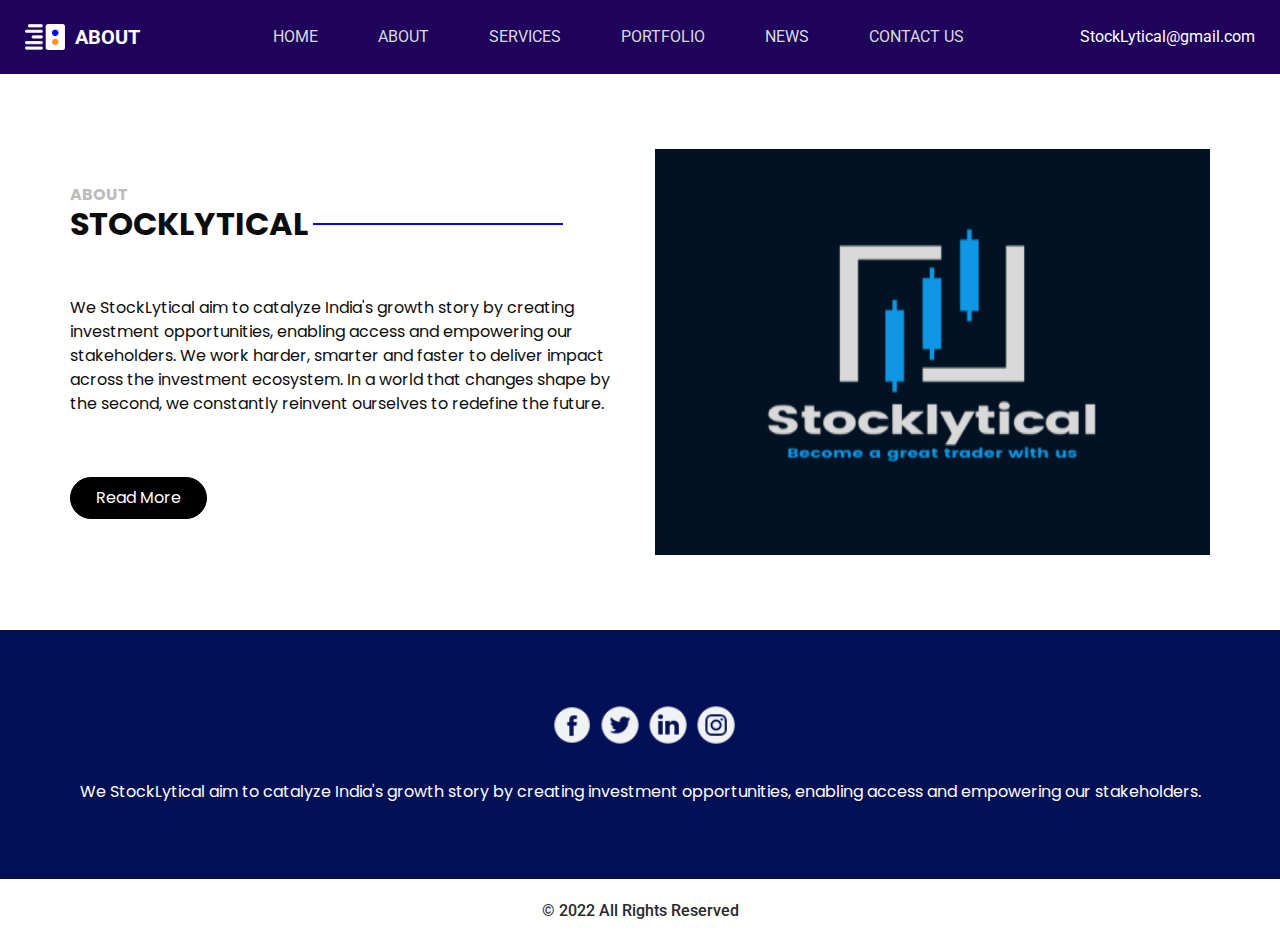
<file: about.html>
<!DOCTYPE html>
<html>

<head>
  <!-- Basic -->
  <meta charset="utf-8" />
  <meta http-equiv="X-UA-Compatible" content="IE=edge" />
  <!-- Mobile Metas -->
  <meta name="viewport" content="width=device-width, initial-scale=1, shrink-to-fit=no" />
  <!-- Site Metas -->
  <meta name="keywords" content="" />
  <meta name="description" content="" />
  <meta name="author" content="" />

  <title>About</title>

  <!-- slider stylesheet -->
  <link rel="stylesheet" type="text/css"
    href="https://cdnjs.cloudflare.com/ajax/libs/OwlCarousel2/2.1.3/assets/owl.carousel.min.css" />

  <!-- bootstrap core css -->
  <link rel="stylesheet" type="text/css" href="css/bootstrap.css" />

  <!-- fonts style -->
  <link href="https://fonts.googleapis.com/css?family=Poppins:400,700|Roboto:400,700&display=swap" rel="stylesheet">
  <!-- Custom styles for this template -->
  <link href="css/style.css" rel="stylesheet" />
  <!-- responsive style -->
  <link href="css/responsive.css" rel="stylesheet" />
</head>

<body class="sub_page">
  <div class="hero_area">
    <!-- header section strats -->
    <header class="header_section">
      <div class="container-fluid">
        <nav class="navbar navbar-expand-lg custom_nav-container ">
          <a class="navbar-brand" href="index.html">
            <img src="images/logo.png" alt="">
            <span>
              About
            </span>
          </a>
          <button class="navbar-toggler" type="button" data-toggle="collapse" data-target="#navbarSupportedContent"
            aria-controls="navbarSupportedContent" aria-expanded="false" aria-label="Toggle navigation">
            <span class="navbar-toggler-icon"></span>
          </button>

          <div class="collapse navbar-collapse" id="navbarSupportedContent">
            <div class="d-flex mx-auto flex-column flex-lg-row align-items-center">
              <ul class="navbar-nav  ">
                <li class="nav-item active">
                  <a class="nav-link" href="index.html">Home <span class="sr-only">(current)</span></a>
                </li>
                <li class="nav-item">
                  <a class="nav-link" href="about.html">About </a>
                </li>
                <li class="nav-item">
                  <a class="nav-link" href="service.html">Services </a>
                </li>
                <li class="nav-item">
                  <a class="nav-link" href="portfolio.html"> Portfolio</a>
                </li>
                <li class="nav-item">
                  <a class="nav-link" href="news.html"> news </a>
                </li>
                <li class="nav-item">
                  <a class="nav-link" href="contact.html">Contact us</a>
                </li>
              </ul>
            </div>
            <div class="quote_btn-container  d-flex justify-content-center">
              
              <a href="">
              
                StockLytical@gmail.com
              </a>
            </div>
          </div>
        </nav>
      </div>
    </header>
    <!-- end header section -->
  </div>

  <!-- about section -->
  <section class="about_section layout_padding">
    <div class="container">
      <div class="row">
        <div class="col-md-6">
          <div class="detail-box">
            <h6>
              About
            </h6>
            <div class="custom_heading-container">
              <h2>
                StockLytical
              </h2>
              <hr>
            </div>
            <p>
              We StockLytical aim to catalyze India's growth story by creating investment opportunities, enabling access 
              and empowering our stakeholders. We work harder, smarter and faster to deliver impact across the 
              investment ecosystem. In a world that changes shape by the second, we constantly reinvent ourselves to 
              redefine the future.
            </p>
            <div>
              <a href="">
                Read More
              </a>
            </div>
          </div>
        </div>
        <div class="col-md-6">
          <div class="img-box">
            <img src="images/Stocklytical2.png" alt="">
          </div>
        </div>
      </div>

    </div>
  </section>
  <!-- end about section -->


  <!-- info section -->
  <section class="info_section layout_padding">
    <div class="container">
      <div class="info_social">
        <div>
          <a href="">
            <img src="images/fb.png" alt="">
          </a>
        </div>
        <div>
          <a href="">
            <img src="images/twitter.png" alt="">
          </a>
        </div>
        <div>
          <a href="">
            <img src="images/linkedin.png" alt="">
          </a>
        </div>
        <div>
          <a href="">
            <img src="images/insta.png" alt="">
          </a>
        </div>
      </div>
      <div>
        <p>
          We StockLytical aim to catalyze India's growth story by creating investment opportunities, enabling access 
              and empowering our stakeholders. 
        </p>
      </div>
    </div>
  </section>

  <!-- end info_section -->

  <!-- footer section -->
  <section class="container-fluid footer_section">
    <p>
      &copy; 2022 All Rights Reserved 
    </p>
  </section>
  <!-- footer section -->

  <script type="text/javascript" src="js/jquery-3.4.1.min.js"></script>
  <script type="text/javascript" src="js/bootstrap.js"></script>

</body>
</body>

</html>
</file>
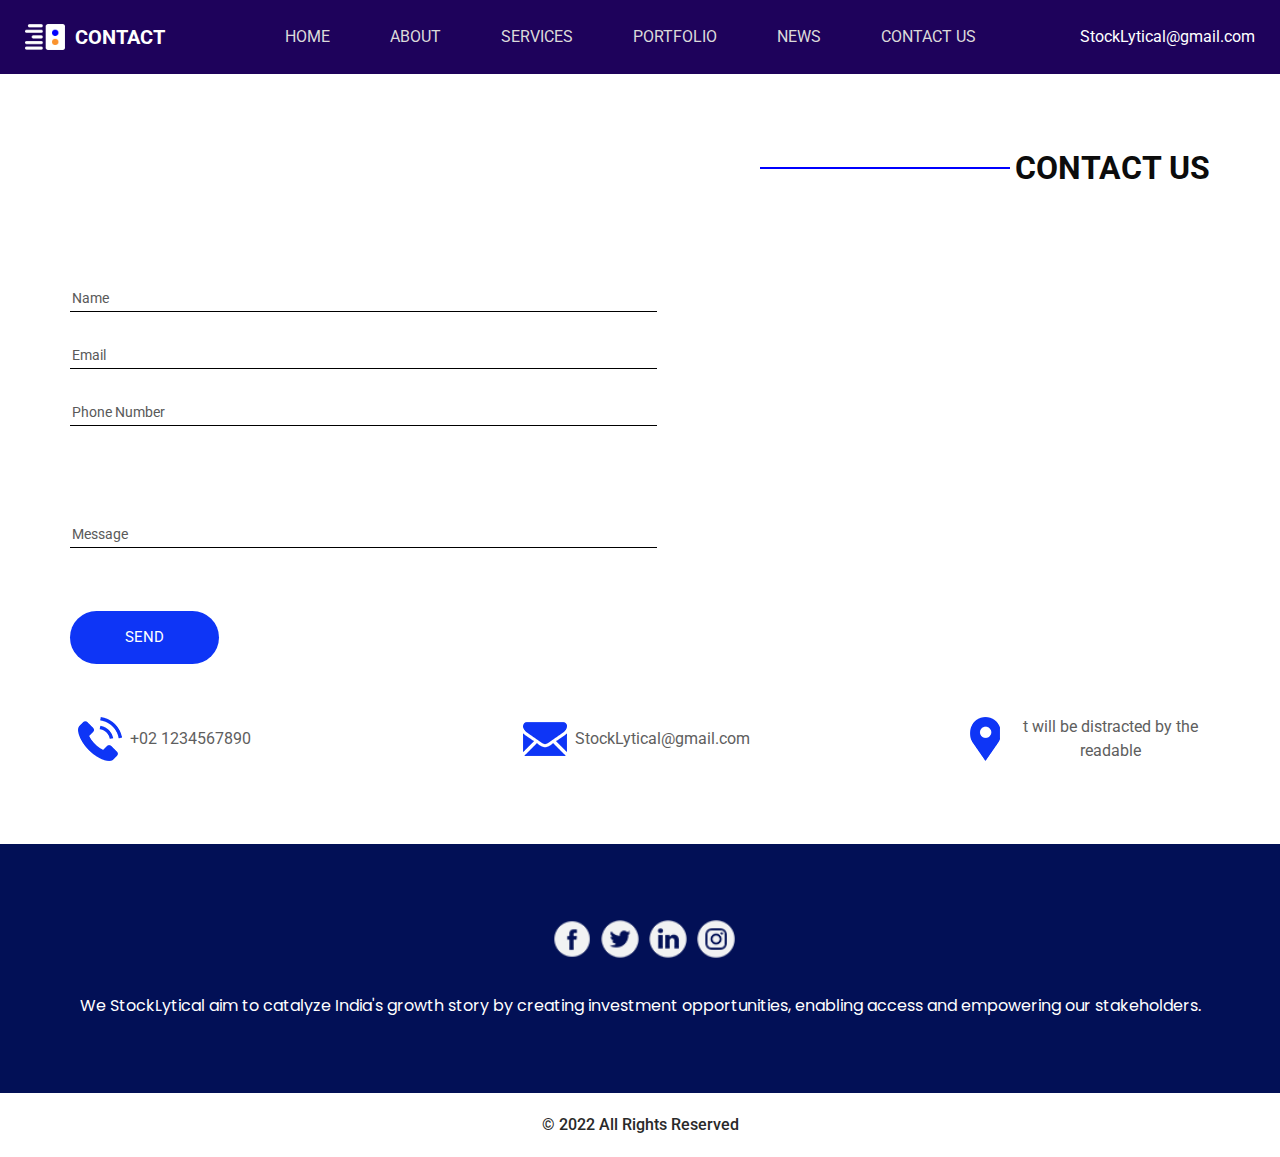
<file: contact.html>
<!DOCTYPE html>
<html>

<head>
  <!-- Basic -->
  <meta charset="utf-8" />
  <meta http-equiv="X-UA-Compatible" content="IE=edge" />
  <!-- Mobile Metas -->
  <meta name="viewport" content="width=device-width, initial-scale=1, shrink-to-fit=no" />
  <!-- Site Metas -->
  <meta name="keywords" content="" />
  <meta name="description" content="" />
  <meta name="author" content="" />

  <title>Contact</title>

  <!-- slider stylesheet -->
  <link rel="stylesheet" type="text/css"
    href="https://cdnjs.cloudflare.com/ajax/libs/OwlCarousel2/2.1.3/assets/owl.carousel.min.css" />

  <!-- bootstrap core css -->
  <link rel="stylesheet" type="text/css" href="css/bootstrap.css" />

  <!-- fonts style -->
  <link href="https://fonts.googleapis.com/css?family=Poppins:400,700|Roboto:400,700&display=swap" rel="stylesheet">
  <!-- Custom styles for this template -->
  <link href="css/style.css" rel="stylesheet" />
  <!-- responsive style -->
  <link href="css/responsive.css" rel="stylesheet" />
</head>

<body class="sub_page">
  <div class="hero_area">
    <!-- header section strats -->
    <header class="header_section">
      <div class="container-fluid">
        <nav class="navbar navbar-expand-lg custom_nav-container ">
          <a class="navbar-brand" href="index.html">
            <img src="images/logo.png" alt="">
            <span>
              Contact
            </span>
          </a>
          <button class="navbar-toggler" type="button" data-toggle="collapse" data-target="#navbarSupportedContent"
            aria-controls="navbarSupportedContent" aria-expanded="false" aria-label="Toggle navigation">
            <span class="navbar-toggler-icon"></span>
          </button>

          <div class="collapse navbar-collapse" id="navbarSupportedContent">
            <div class="d-flex mx-auto flex-column flex-lg-row align-items-center">
              <ul class="navbar-nav  ">
                <li class="nav-item active">
                  <a class="nav-link" href="index.html">Home <span class="sr-only">(current)</span></a>
                </li>
                <li class="nav-item">
                  <a class="nav-link" href="about.html">About </a>
                </li>
                <li class="nav-item">
                  <a class="nav-link" href="service.html">Services </a>
                </li>
                <li class="nav-item">
                  <a class="nav-link" href="portfolio.html"> Portfolio</a>
                </li>
                <li class="nav-item">
                  <a class="nav-link" href="news.html"> news </a>
                </li>
                <li class="nav-item">
                  <a class="nav-link" href="contact.html">Contact us</a>
                </li>
              </ul>
            </div>
            <div class="quote_btn-container  d-flex justify-content-center">
             
              <a href="">
                
                StockLytical@gmail.com
              </a>
            </div>
          </div>
        </nav>
      </div>
    </header>
    <!-- end header section -->
  </div>

  <!-- contact section -->

  <section class="contact_section layout_padding">
    <div class="container">
      <div class="d-flex flex-column align-items-end">
        <div class="custom_heading-container">
          <hr>
          <h2>
            Contact Us
          </h2>
        </div>
      </div>
      <div class="layout_padding-top layout_padding2-bottom">
        <div class="row">
          <div class="col-md-7">
            <form action="">
              <div class="contact_form-container">
                <div>
                  <div>
                    <input type="text" placeholder="Name">
                  </div>
                  <div>
                    <input type="email" placeholder="Email">
                  </div>
                  <div>
                    <input type="text" placeholder="Phone Number">
                  </div>
                  <div class="">
                    <input type="text" placeholder="Message" class="message_input">
                  </div>
                  <div class="mt-5">
                    <button type="submit">
                      send
                    </button>
                  </div>
                </div>

              </div>

            </form>
          </div>
          <div class="col-md-5">
            <div class="map-box">
              <div id="map">
                <div class="map-responsive">
                  <iframe
                    src="https://www.google.com/maps/embed/v1/place?key=AIzaSyA0s1a7phLN0iaD6-UE7m4qP-z21pH0eSc&q=Eiffel+Tower+Paris+France"
                    width="600" height="300" frameborder="0" style="border:0; width: 100%;" allowfullscreen></iframe>
                </div>
              </div>
            </div>
          </div>
        </div>
      </div>
      <div class="contact_items">

        <a href="">
          <div class="item ">
            <div class="img-box box-2">

            </div>
            <div class="detail-box">
              <p>
                +02 1234567890
              </p>
            </div>
          </div>
        </a>
        <a href="">
          <div class="item ">
            <div class="img-box box-3">

            </div>
            <div class="detail-box">
              <p>
                StockLytical@gmail.com
              </p>
            </div>
          </div>
        </a>
        <a href="">
          <div class="item ">
            <div class="img-box box-1">

            </div>
            <div class="detail-box">
              <p>
                t will be distracted by the readable
              </p>
            </div>
          </div>
        </a>
      </div>
    </div>
  </section>


  <!-- end contact section -->

  <!-- info section -->
  <section class="info_section layout_padding">
    <div class="container">
      <div class="info_social">
        <div>
          <a href="">
            <img src="images/fb.png" alt="">
          </a>
        </div>
        <div>
          <a href="">
            <img src="images/twitter.png" alt="">
          </a>
        </div>
        <div>
          <a href="">
            <img src="images/linkedin.png" alt="">
          </a>
        </div>
        <div>
          <a href="">
            <img src="images/insta.png" alt="">
          </a>
        </div>
      </div>
      <div>
        <p>
          We StockLytical aim to catalyze India's growth story by creating investment opportunities, enabling access 
              and empowering our stakeholders. 
        </p>
      </div>
    </div>
  </section>

  <!-- end info_section -->

  <!-- footer section -->
  <section class="container-fluid footer_section">
    <p>
      &copy; 2022 All Rights Reserved
    </p>
  </section>
  <!-- footer section -->

  <script type="text/javascript" src="js/jquery-3.4.1.min.js"></script>
  <script type="text/javascript" src="js/bootstrap.js"></script>

</body>
</body>

</html>
</file>
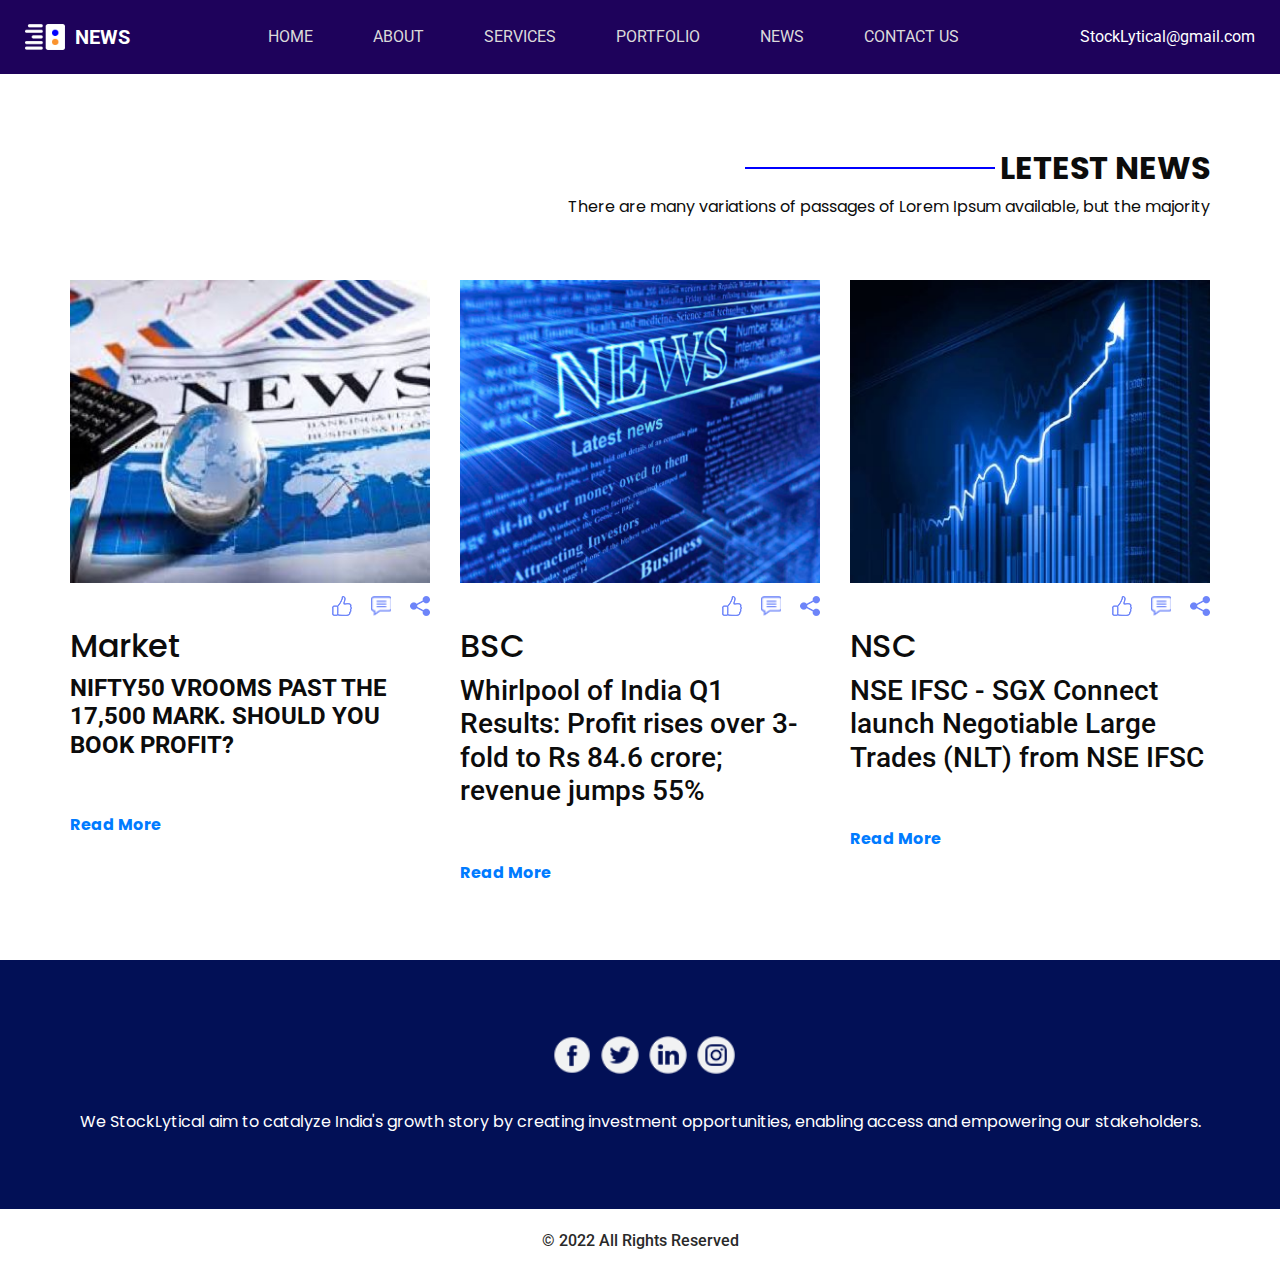
<file: news.html>
<!DOCTYPE html>
<html>

<head>
  <!-- Basic -->
  <meta charset="utf-8" />
  <meta http-equiv="X-UA-Compatible" content="IE=edge" />
  <!-- Mobile Metas -->
  <meta name="viewport" content="width=device-width, initial-scale=1, shrink-to-fit=no" />
  <!-- Site Metas -->
  <meta name="keywords" content="" />
  <meta name="description" content="" />
  <meta name="author" content="" />

  <title>news</title>

  <!-- slider stylesheet -->
  <link rel="stylesheet" type="text/css"
    href="https://cdnjs.cloudflare.com/ajax/libs/OwlCarousel2/2.1.3/assets/owl.carousel.min.css" />

  <!-- bootstrap core css -->
  <link rel="stylesheet" type="text/css" href="css/bootstrap.css" />

  <!-- fonts style -->
  <link href="https://fonts.googleapis.com/css?family=Poppins:400,700|Roboto:400,700&display=swap" rel="stylesheet">
  <!-- Custom styles for this template -->
  <link href="css/style.css" rel="stylesheet" />
  <!-- responsive style -->
  <link href="css/responsive.css" rel="stylesheet" />
</head>

<body class="sub_page">
  <div class="hero_area">
    <!-- header section strats -->
    <header class="header_section">
      <div class="container-fluid">
        <nav class="navbar navbar-expand-lg custom_nav-container ">
          <a class="navbar-brand" href="index.html">
            <img src="images/logo.png" alt="">
            <span>
              news
            </span>
          </a>
          <button class="navbar-toggler" type="button" data-toggle="collapse" data-target="#navbarSupportedContent"
            aria-controls="navbarSupportedContent" aria-expanded="false" aria-label="Toggle navigation">
            <span class="navbar-toggler-icon"></span>
          </button>

          <div class="collapse navbar-collapse" id="navbarSupportedContent">
            <div class="d-flex mx-auto flex-column flex-lg-row align-items-center">
              <ul class="navbar-nav  ">
                <li class="nav-item active">
                  <a class="nav-link" href="index.html">Home <span class="sr-only">(current)</span></a>
                </li>
                <li class="nav-item">
                  <a class="nav-link" href="about.html">About </a>
                </li>
                <li class="nav-item">
                  <a class="nav-link" href="service.html">Services </a>
                </li>
                <li class="nav-item">
                  <a class="nav-link" href="portfolio.html"> Portfolio</a>
                </li>
                <li class="nav-item">
                  <a class="nav-link" href="news.html"> news </a>
                </li>
                <li class="nav-item">
                  <a class="nav-link" href="contact.html">Contact us</a>
                </li>
              </ul>
            </div>
            <div class="quote_btn-container  d-flex justify-content-center">
              
              <a href="">
                
                StockLytical@gmail.com
              </a>
            </div>
          </div>
        </nav>
      </div>
    </header>
    <!-- end header section -->
  </div>


  <!-- news section -->

  <section class="news_section layout_padding">
    <div class="container">
      <div class="d-flex flex-column align-items-end">
        <div class="custom_heading-container">
          <hr>
          <h2>
            Letest News
          </h2>

        </div>
        <p>
          There are many variations of passages of Lorem Ipsum available, but the majority
        </p>
      </div>
      <div class="row">
        <div class="col-md-4">
          <div class="box">
            <div class="img-box">
              <img src="images/news1.jpg" alt="">
            </div>
            <div class="action-box">
              <div class="action">
                <a href="">
                  <img src="images/like.png" alt="">
                </a>
                <a href="">
                  <img src="images/comment.png" alt="">
                </a>
                <a href="">
                  <img src="images/share.png" alt="">
                </a>
              </div>
            </div>
            <div class="detail-box">
              <h2>
                Market
              </h2>
              <h4> Nifty50 vrooms past the 17,500 mark. Should you book profit?</h4>
              <div>
                <a href="">
                  Read More
                </a>
              </div>
            </div>
          </div>
        </div>
        <div class="col-md-4">
          <div class="box">
            <div class="img-box">
              <img src="images/news2.png" alt="">
            </div>
            <div class="action-box">
              <div class="action">
                <a href="">
                  <img src="images/like.png" alt="">
                </a>
                <a href="">
                  <img src="images/comment.png" alt="">
                </a>
                <a href="">
                  <img src="images/share.png" alt="">
                </a>
              </div>
            </div>
            <div class="detail-box">
              <h2>
                BSC
              </h2>
              <h3>Whirlpool of India Q1 Results: Profit rises over 3-fold to Rs 84.6 crore; revenue jumps 55%</h3>
              <div>
                <a href="">
                  Read More
                </a>
              </div>
            </div>
          </div>
        </div>
        <div class="col-md-4">
          <div class="box">
            <div class="img-box">
              <img src="images/news3.jpg" alt="">
            </div>
            <div class="action-box">
              <div class="action">
                <a href="">
                  <img src="images/like.png" alt="">
                </a>
                <a href="">
                  <img src="images/comment.png" alt="">
                </a>
                <a href="">
                  <img src="images/share.png" alt="">
                </a>
              </div>
            </div>
            <div class="detail-box">
              <h2>
                NSC
              </h2>
              <h3>NSE IFSC - SGX Connect launch Negotiable Large Trades (NLT) from NSE IFSC</h3>
              <div>
                <a href="">
                  Read More
                </a>
              </div>
            </div>
          </div>
        </div>
      </div>
    </div>
  </section>

  <!-- end news section -->


  <!-- info section -->
  <section class="info_section layout_padding">
    <div class="container">
      <div class="info_social">
        <div>
          <a href="">
            <img src="images/fb.png" alt="">
          </a>
        </div>
        <div>
          <a href="">
            <img src="images/twitter.png" alt="">
          </a>
        </div>
        <div>
          <a href="">
            <img src="images/linkedin.png" alt="">
          </a>
        </div>
        <div>
          <a href="">
            <img src="images/insta.png" alt="">
          </a>
        </div>
      </div>
      <div>
        <p>
          We StockLytical aim to catalyze India's growth story by creating investment opportunities, enabling access 
          and empowering our stakeholders. 
        </p>
      </div>
    </div>
  </section>

  <!-- end info_section -->

  <!-- footer section -->
  <section class="container-fluid footer_section">
    <p>
      &copy; 2022 All Rights Reserved 
    </p>
  </section>
  <!-- footer section -->

  <script type="text/javascript" src="js/jquery-3.4.1.min.js"></script>
  <script type="text/javascript" src="js/bootstrap.js"></script>

</body>
</body>

</html>
</file>
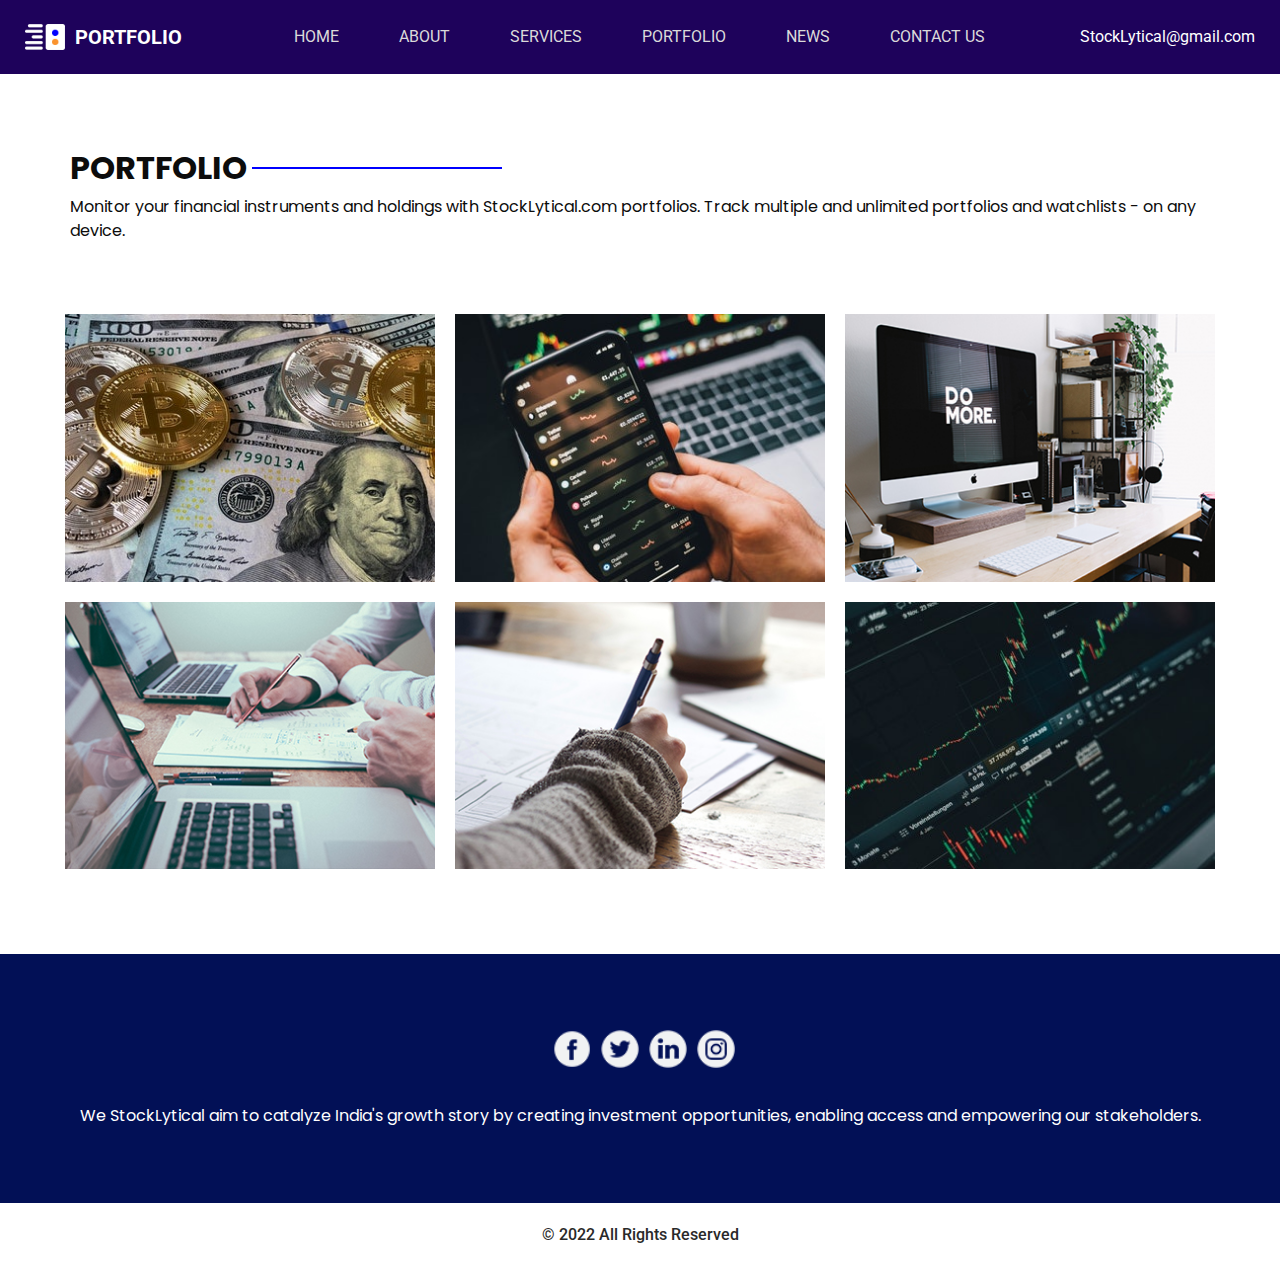
<file: portfolio.html>
<!DOCTYPE html>
<html>

<head>
  <!-- Basic -->
  <meta charset="utf-8" />
  <meta http-equiv="X-UA-Compatible" content="IE=edge" />
  <!-- Mobile Metas -->
  <meta name="viewport" content="width=device-width, initial-scale=1, shrink-to-fit=no" />
  <!-- Site Metas -->
  <meta name="keywords" content="" />
  <meta name="description" content="" />
  <meta name="author" content="" />

  <title>Portfolio</title>

  <!-- slider stylesheet -->
  <link rel="stylesheet" type="text/css"
    href="https://cdnjs.cloudflare.com/ajax/libs/OwlCarousel2/2.1.3/assets/owl.carousel.min.css" />

  <!-- bootstrap core css -->
  <link rel="stylesheet" type="text/css" href="css/bootstrap.css" />

  <!-- fonts style -->
  <link href="https://fonts.googleapis.com/css?family=Poppins:400,700|Roboto:400,700&display=swap" rel="stylesheet">
  <!-- Custom styles for this template -->
  <link href="css/style.css" rel="stylesheet" />
  <!-- responsive style -->
  <link href="css/responsive.css" rel="stylesheet" />
</head>

<body class="sub_page">
  <div class="hero_area">
    <!-- header section strats -->
    <header class="header_section">
      <div class="container-fluid">
        <nav class="navbar navbar-expand-lg custom_nav-container ">
          <a class="navbar-brand" href="index.html">
            <img src="images/logo.png" alt="">
            <span>
              Portfolio
            </span>
          </a>
          <button class="navbar-toggler" type="button" data-toggle="collapse" data-target="#navbarSupportedContent"
            aria-controls="navbarSupportedContent" aria-expanded="false" aria-label="Toggle navigation">
            <span class="navbar-toggler-icon"></span>
          </button>

          <div class="collapse navbar-collapse" id="navbarSupportedContent">
            <div class="d-flex mx-auto flex-column flex-lg-row align-items-center">
              <ul class="navbar-nav  ">
                <li class="nav-item active">
                  <a class="nav-link" href="index.html">Home <span class="sr-only">(current)</span></a>
                </li>
                <li class="nav-item">
                  <a class="nav-link" href="about.html">About </a>
                </li>
                <li class="nav-item">
                  <a class="nav-link" href="service.html">Services </a>
                </li>
                <li class="nav-item">
                  <a class="nav-link" href="portfolio.html"> Portfolio</a>
                </li>
                <li class="nav-item">
                  <a class="nav-link" href="news.html"> news </a>
                </li>
                <li class="nav-item">
                  <a class="nav-link" href="contact.html">Contact us</a>
                </li>
              </ul>
            </div>
            <div class="quote_btn-container  d-flex justify-content-center">
             
              <a href="">
                
                StockLytical@gmail.com
              </a>
            </div>
          </div>
        </nav>
      </div>
    </header>
    <!-- end header section -->
  </div>


  <!-- portfolio section -->

  <section class="portfolio_section layout_padding">
    <div class="container">
      <div class="custom_heading-container">
        <h2>
          Portfolio
        </h2>
        <hr>
      </div>
      <p>
        Monitor your financial instruments and holdings with StockLytical.com portfolios.
         Track multiple and unlimited portfolios and watchlists - on any device.
      </p>
      <div class="layout_padding2-top">
        <div class="row">
          <div class="col-md-4">
            <div class="img-box">
              <img src="images/pexels-david-mcbee-730547 (1).jpg" alt="">
              <a href="">
                <img src="images/link.png" alt="">
              </a>
            </div>
          </div>
          <div class="col-md-4">
            <div class="img-box">
              <img src="images/pexels-alesia-kozik-6771900.jpg" alt="">
              <a href="">
                <img src="images/link.png" alt="">
              </a>
            </div>
          </div>
          <div class="col-md-4">
            <div class="img-box">
              <img src="images/p-3.jpg" alt="">
              <a href="">
                <img src="images/link.png" alt="">
              </a>
            </div>
          </div>
          <div class="col-md-4">
            <div class="img-box">
              <img src="images/p-4.jpg" alt="">
              <a href="">
                <img src="images/link.png" alt="">
              </a>
            </div>
          </div>
          <div class="col-md-4">
            <div class="img-box">
              <img src="images/p-5.jpg" alt="">
              <a href="">
                <img src="images/link.png" alt="">
              </a>
            </div>
          </div>
          <div class="col-md-4">
            <div class="img-box">
              <img src="images/pexels-alesia-kozik-6770610.jpg" alt="">
              <a href="">
                <img src="images/link.png" alt="">
              </a>
            </div>
          </div>
        </div>
      </div>
    </div>
  </section>

  <!-- end portfolio section -->



  <!-- info section -->
  <section class="info_section layout_padding">
    <div class="container">
      <div class="info_social">
        <div>
          <a href="">
            <img src="images/fb.png" alt="">
          </a>
        </div>
        <div>
          <a href="">
            <img src="images/twitter.png" alt="">
          </a>
        </div>
        <div>
          <a href="">
            <img src="images/linkedin.png" alt="">
          </a>
        </div>
        <div>
          <a href="">
            <img src="images/insta.png" alt="">
          </a>
        </div>
      </div>
      <div>
        <p>
          We StockLytical aim to catalyze India's growth story by creating investment opportunities, enabling access 
              and empowering our stakeholders. 
        </p>
      </div>
    </div>
  </section>

  <!-- end info_section -->

  <!-- footer section -->
  <section class="container-fluid footer_section">
    <p>
      &copy; 2022 All Rights Reserved 
    </p>
  </section>
  <!-- footer section -->

  <script type="text/javascript" src="js/jquery-3.4.1.min.js"></script>
  <script type="text/javascript" src="js/bootstrap.js"></script>

</body>
</body>

</html>
</file>
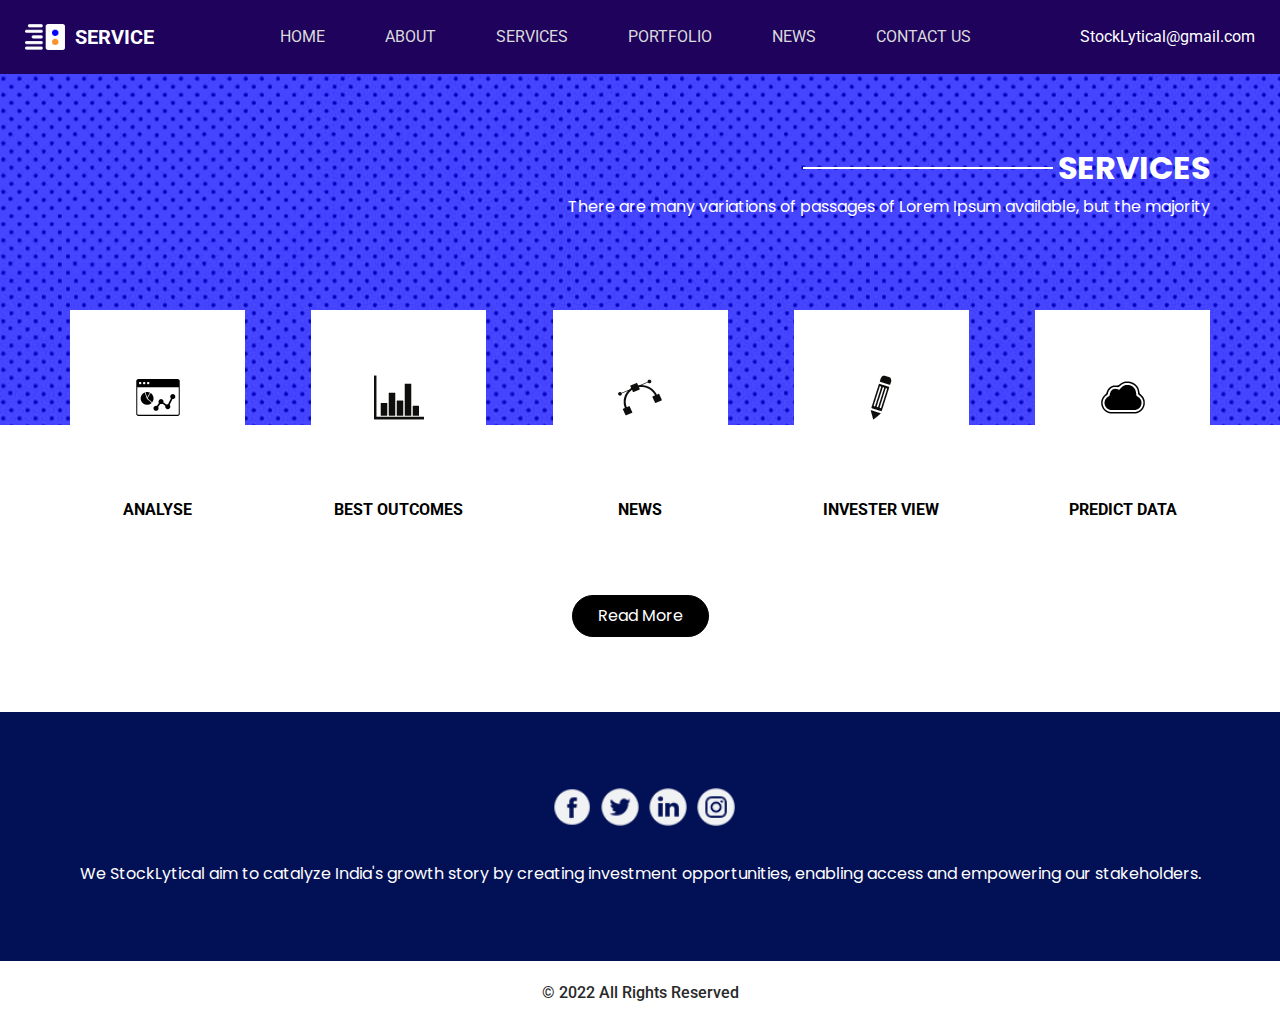
<file: service.html>
<!DOCTYPE html>
<html>

<head>
  <!-- Basic -->
  <meta charset="utf-8" />
  <meta http-equiv="X-UA-Compatible" content="IE=edge" />
  <!-- Mobile Metas -->
  <meta name="viewport" content="width=device-width, initial-scale=1, shrink-to-fit=no" />
  <!-- Site Metas -->
  <meta name="keywords" content="" />
  <meta name="description" content="" />
  <meta name="author" content="" />

  <title>Service</title>

  <!-- slider stylesheet -->
  <link rel="stylesheet" type="text/css"
    href="https://cdnjs.cloudflare.com/ajax/libs/OwlCarousel2/2.1.3/assets/owl.carousel.min.css" />

  <!-- bootstrap core css -->
  <link rel="stylesheet" type="text/css" href="css/bootstrap.css" />

  <!-- fonts style -->
  <link href="https://fonts.googleapis.com/css?family=Poppins:400,700|Roboto:400,700&display=swap" rel="stylesheet">
  <!-- Custom styles for this template -->
  <link href="css/style.css" rel="stylesheet" />
  <!-- responsive style -->
  <link href="css/responsive.css" rel="stylesheet" />
</head>

<body class="sub_page">
  <div class="hero_area">
    <!-- header section strats -->
    <header class="header_section">
      <div class="container-fluid">
        <nav class="navbar navbar-expand-lg custom_nav-container ">
          <a class="navbar-brand" href="index.html">
            <img src="images/logo.png" alt="">
            <span>
              Service
            </span>
          </a>
          <button class="navbar-toggler" type="button" data-toggle="collapse" data-target="#navbarSupportedContent"
            aria-controls="navbarSupportedContent" aria-expanded="false" aria-label="Toggle navigation">
            <span class="navbar-toggler-icon"></span>
          </button>

          <div class="collapse navbar-collapse" id="navbarSupportedContent">
            <div class="d-flex mx-auto flex-column flex-lg-row align-items-center">
              <ul class="navbar-nav  ">
                <li class="nav-item active">
                  <a class="nav-link" href="index.html">Home <span class="sr-only">(current)</span></a>
                </li>
                <li class="nav-item">
                  <a class="nav-link" href="about.html">About </a>
                </li>
                <li class="nav-item">
                  <a class="nav-link" href="service.html">Services </a>
                </li>
                <li class="nav-item">
                  <a class="nav-link" href="portfolio.html"> Portfolio</a>
                </li>
                <li class="nav-item">
                  <a class="nav-link" href="news.html"> news </a>
                </li>
                <li class="nav-item">
                  <a class="nav-link" href="contact.html">Contact us</a>
                </li>
              </ul>
            </div>
            <div class="quote_btn-container  d-flex justify-content-center">
             
              <a href="">
               
                StockLytical@gmail.com
              </a>
            </div>
          </div>
        </nav>
      </div>
    </header>
    <!-- end header section -->
  </div>


  <!-- service section -->

  <section class="service_section layout_padding">
    <div class="container">
      <div class="d-flex flex-column align-items-end">
        <div class="custom_heading-container">
          <hr>
          <h2>
            Services
          </h2>

        </div>
        <p>
          There are many variations of passages of Lorem Ipsum available, but the majority
        </p>
      </div>
    </div>
    <div class="container">
      <div class="service_container layout_padding2">
        <a href="">
          <div class="box">
            <div class="img-box">
              <img src="images/s-1.png" alt="" class="img-1">
              <img src="images/s1-blue.png" alt="" class="img-2">
            </div>
            <div class="name">
              <h6>
                Analyse
              </h6>
            </div>
          </div>
        </a>
        <a href="">
          <div class="box">
            <div class="img-box">
              <img src="images/s-2.png" alt="" class="img-1">
              <img src="images/s2-blue.png" alt="" class="img-2">
            </div>
            <div class="name">
              <h6>
                Best Outcomes
              </h6>
            </div>
          </div>
        </a>
        <a href="">
          <div class="box">
            <div class="img-box">
              <img src="images/s-3.png" alt="" class="img-1">
              <img src="images/s3-blue.png" alt="" class="img-2">
            </div>
            <div class="name">
              <h6>
                News
              </h6>
            </div>
          </div>
        </a>
        <a href="">
          <div class="box">
            <div class="img-box">
              <img src="images/s-4.png" alt="" class="img-1">
              <img src="images/s4-blue.png" alt="" class="img-2">
            </div>
            <div class="name">
              <h6>
                Invester View
              </h6>
            </div>
          </div>
        </a>
        <a href="">
          <div class="box">
            <div class="img-box">
              <img src="images/s-5.png" alt="" class="img-1">
              <img src="images/s5-blue.png" alt="" class="img-2">
            </div>
            <div class="name">
              <h6>
                Predict data
              </h6>
            </div>
          </div>
        </a>
      </div>
    </div>
    <div class="read-btn">
      <a href="">
        Read More
      </a>
    </div>
  </section>

  <!-- end service section -->



  <!-- info section -->
  <section class="info_section layout_padding">
    <div class="container">
      <div class="info_social">
        <div>
          <a href="">
            <img src="images/fb.png" alt="">
          </a>
        </div>
        <div>
          <a href="">
            <img src="images/twitter.png" alt="">
          </a>
        </div>
        <div>
          <a href="">
            <img src="images/linkedin.png" alt="">
          </a>
        </div>
        <div>
          <a href="">
            <img src="images/insta.png" alt="">
          </a>
        </div>
      </div>
      <div>
        <p>
          We StockLytical aim to catalyze India's growth story by creating investment opportunities, enabling access 
              and empowering our stakeholders. 
        </p>
      </div>
    </div>
  </section>

  <!-- end info_section -->

  <!-- footer section -->
  <section class="container-fluid footer_section">
    <p>
      &copy; 2022  All Rights Reserved 
    </p>
  </section>
  <!-- footer section -->

  <script type="text/javascript" src="js/jquery-3.4.1.min.js"></script>
  <script type="text/javascript" src="js/bootstrap.js"></script>

</body>
</body>

</html>
</file>
<file: css/style.css>
body {
  font-family: "Roboto", sans-serif;
  color: #0c0c0c;
  background-color: #ffffff;
}

.layout_padding {
  padding: 75px 0;
}

.layout_padding2 {
  padding: 45px 0;
}

.layout_padding2-top {
  padding-top: 45px;
}

.layout_padding2-bottom {
  padding-bottom: 45px;
}

.layout_padding-top {
  padding-top: 75px;
}

.layout_padding-bottom {
  padding-bottom: 75px;
}

.custom_heading-container {
  display: -webkit-box;
  display: -ms-flexbox;
  display: flex;
  -webkit-box-align: center;
      -ms-flex-align: center;
          align-items: center;
}

.custom_heading-container h2 {
  text-transform: uppercase;
  font-weight: bold;
}

.custom_heading-container hr {
  width: 250px;
  border: none;
  height: 1.5px;
  background-color: #0000ff;
  margin: 0 5px 0.5rem 5px;
}

/*header section*/
.hero_area {
  position: relative;
}

.sub_page .hero_area {
  height: auto;
}

.hero_area.sub_pages {
  height: auto;
}

.header_section {
  background-color: #1e025b;
  padding: 10px 0;
}

.header_section .container-fluid {
  padding-right: 25px;
  padding-left: 25px;
}

.header_section .nav_container {
  margin: 0 auto;
}

.header_section .quote_btn-container a {
  color: #ffffff;
}

.header_section .quote_btn-container a img {
  margin-right: 10px;
}

.header_section .quote_btn-container a span {
  margin: 0 10px 0 20px;
}

.custom_nav-container.navbar-expand-lg .navbar-nav .nav-link {
  padding: 10px 20px;
  color: #dbdada;
  text-align: center;
  text-transform: uppercase;
}

.custom_nav-container.navbar-expand-lg .navbar-nav .nav-link:hover {
  color: #ffffff;
}

a,
a:hover,
a:focus {
  text-decoration: none;
}

a:hover,
a:focus {
  color: initial;
}

.btn,
.btn:focus {
  outline: none !important;
  -webkit-box-shadow: none;
          box-shadow: none;
}

.navbar-brand,
.navbar-brand:hover {
  text-transform: uppercase;
  font-weight: bold;
  font-size: 24px;
}

.custom_nav-container .nav_search-btn {
  background-image: url(../images/search-icon.png);
  background-size: 22px;
  background-repeat: no-repeat;
  background-position-y: 7px;
  width: 35px;
  height: 35px;
  padding: 0;
  border: none;
}

.navbar-brand {
  display: -webkit-box;
  display: -ms-flexbox;
  display: flex;
  -webkit-box-align: center;
      -ms-flex-align: center;
          align-items: center;
}

.navbar-brand img {
  width: 40px;
  margin-right: 5px;
}

.navbar-brand span {
  font-size: 20px;
  font-weight: 700;
  color: #ffffff;
  margin-left: 5px;
}

.custom_nav-container {
  z-index: 99999;
  padding: 5px 0;
}

.custom_nav-container .navbar-toggler {
  outline: none;
}

.custom_nav-container .navbar-toggler .navbar-toggler-icon {
  background-image: url(../images/menu.png);
  background-size: 40px;
}

/*end header section*/
/* slider section */
.slider_section .slider-container {
  display: -webkit-box;
  display: -ms-flexbox;
  display: flex;
  -webkit-box-align: center;
      -ms-flex-align: center;
          align-items: center;
  padding-left: 10%;
}

.slider_section .detail-box {
  width: 45%;
  z-index: 4;
  color: #ffffff;
}

.slider_section .detail-box h1 {
  text-transform: uppercase;
  font-weight: bold;
  font-size: 3rem;
}

.slider_section .detail-box p {
  width: 75%;
  margin-top: 15px;
}

.slider_section .detail-box .slider-link {
  display: inline-block;
  padding: 10px 35px;
  border: 1px solid #ffffff;
  background-color: transparent;
  color: #ffffff;
  border-radius: 25px;
  margin-top: 35px;
}

.slider_section .detail-box .slider-link:hover {
  background-color: #ffffff;
  color: black;
}

.slider_section .img-box {
  width: 73%;
  margin-left: -17%;
  position: relative;
  z-index: 2;
}

.slider_section .img-box img {
  width: 100%;
}

.slider_section .slider_bg-container {
  position: absolute;
  width: 100%;
  height: 100%;
  background: linear-gradient(135deg, #a454fd, #2b05df);
  z-index: 3;
  -webkit-clip-path: polygon(0 0, 60% 0, 37% 100%, 0% 100%);
          clip-path: polygon(0 0, 60% 0, 37% 100%, 0% 100%);
}

.slider_section .carousel-control-prev,
.slider_section .carousel-control-next {
  left: 47.6%;
  width: 50px;
  height: 50px;
  z-index: 9;
  background-size: 9px;
  background-repeat: no-repeat;
  background-position: center;
  opacity: 1;
  border-radius: 100%;
}

.slider_section .carousel-control-prev {
  background-image: url(../images/prev.png);
  background-color: #ffffff;
  top: 50%;
  -webkit-transform: translate(-50%, 0);
          transform: translate(-50%, 0);
}

.slider_section .carousel-control-next {
  background-image: url(../images/next.png);
  background-color: #2e02fe;
  top: calc(50% - 30px);
  -webkit-transform: translate(0, -50%);
          transform: translate(0, -50%);
}

.about_section {
  font-family: "Poppins", sans-serif;
}

.about_section .row {
  -webkit-box-align: center;
      -ms-flex-align: center;
          align-items: center;
}

.about_section a {
  display: inline-block;
  padding: 8px 25px;
  background-color: #000000;
  border: 1px solid #000000;
  color: #ffffff;
  border-radius: 25px;
  margin-top: 45px;
}

.about_section a:hover {
  background-color: transparent;
  color: #000000;
}

.about_section p {
  margin-top: 45px;
}

.about_section .img-box img {
  width: 100%;
}

.about_section h6 {
  text-transform: uppercase;
  color: #bdbbbb;
  font-weight: bold;
  margin: 0;
}

.service_section {
  position: relative;
  font-family: "Poppins", sans-serif;
}

.service_section h2,
.service_section p {
  color: white;
}

.service_section hr {
  background-color: #ffffff;
}

.service_section .service_container {
  display: -webkit-box;
  display: -ms-flexbox;
  display: flex;
  -webkit-box-pack: justify;
      -ms-flex-pack: justify;
          justify-content: space-between;
}

.service_section .box {
  width: 175px;
  text-align: center;
  margin: 30px 0;
  font-family: "Roboto", sans-serif;
}

.service_section .box .img-2 {
  display: none;
}

.service_section .box .img-box {
  width: 175px;
  height: 175px;
  display: -webkit-box;
  display: -ms-flexbox;
  display: flex;
  -webkit-box-pack: center;
      -ms-flex-pack: center;
          justify-content: center;
  -webkit-box-align: center;
      -ms-flex-align: center;
          align-items: center;
  background-color: #ffffff;
}

.service_section .box .name {
  margin-top: 15px;
}

.service_section .box .name h6 {
  text-transform: uppercase;
  color: #000000;
  font-weight: bold;
}

.service_section .box:hover .img-1 {
  display: none;
}

.service_section .box:hover .img-2 {
  display: inline-block;
}

.service_section::before {
  content: "";
  position: absolute;
  width: 100%;
  height: 55%;
  top: 0;
  left: 0;
  background-image: url(../images/service-bg.jpg);
  z-index: -1;
}

.service_section .read-btn {
  display: -webkit-box;
  display: -ms-flexbox;
  display: flex;
  -webkit-box-pack: center;
      -ms-flex-pack: center;
          justify-content: center;
}

.service_section .read-btn a {
  display: inline-block;
  padding: 8px 25px;
  background-color: #000000;
  border: 1px solid #000000;
  color: #ffffff;
  border-radius: 25px;
}

.service_section .read-btn a:hover {
  background-color: transparent;
  color: #000000;
}

.portfolio_section {
  font-family: "Poppins", sans-serif;
}

.portfolio_section .col-md-4 {
  padding: 0;
}

.portfolio_section .img-box {
  position: relative;
  margin: 10px;
}

.portfolio_section .img-box img {
  width: 100%;
}

.portfolio_section .img-box a {
  display: -webkit-box;
  display: -ms-flexbox;
  display: flex;
  position: absolute;
  opacity: 0;
  -webkit-box-align: center;
      -ms-flex-align: center;
          align-items: center;
  -webkit-box-pack: center;
      -ms-flex-pack: center;
          justify-content: center;
  width: 50px;
  height: 50px;
  border-radius: 100%;
  background-color: #ffffff;
  top: 50%;
  left: 50%;
  -webkit-transform: translate(-50%, -50%);
          transform: translate(-50%, -50%);
  -webkit-transition: opacity 0.2s;
  transition: opacity 0.2s;
}

.portfolio_section .img-box a img {
  width: 20px;
  opacity: 0;
  -webkit-transition: opacity 0.2s;
  transition: opacity 0.2s;
}

.portfolio_section .img-box::before {
  content: "";
  position: absolute;
  top: 50%;
  left: 50%;
  -webkit-transform: translate(-50%, -50%);
          transform: translate(-50%, -50%);
  width: 0;
  height: 0;
  background-color: rgba(37, 28, 229, 0.8);
  border-radius: 25px;
  -webkit-transition: all 0.1s;
  transition: all 0.1s;
}

.portfolio_section .img-box:hover::before {
  width: 90%;
  height: 90%;
}

.portfolio_section .img-box:hover a {
  opacity: 1;
}

.portfolio_section .img-box:hover a img {
  opacity: 1;
}

.news_section h2,
.news_section p,
.news_section a {
  font-family: "Poppins", sans-serif;
}

.news_section .box {
  margin-top: 45px;
}

.news_section .box img {
  width: 100%;
}

.news_section .box .action-box {
  display: -webkit-box;
  display: -ms-flexbox;
  display: flex;
  -webkit-box-pack: end;
      -ms-flex-pack: end;
          justify-content: flex-end;
  padding: 10px 0;
}

.news_section .box .action-box a {
  margin-left: 15px;
  opacity: 0.6;
}

.news_section .box .action-box a img {
  width: 20px;
}

.news_section .box .action-box a:hover {
  opacity: 1;
}

.news_section .box .detail-box h4 {
  text-transform: uppercase;
  font-weight: bold;
}

.news_section .box .detail-box p {
  margin-top: 15px;
}

.news_section .box .detail-box a {
  display: inline-block;
  font-weight: bold;
  margin-top: 45px;
}

.subscribe_section {
  background-color: #021056;
}

.subscribe_section .row {
  -webkit-box-align: center;
      -ms-flex-align: center;
          align-items: center;
}

.subscribe_section h2,
.subscribe_section button {
  font-family: "Poppins", sans-serif;
}

.subscribe_section h2 {
  color: #ffffff;
  text-transform: uppercase;
}

.subscribe_section h2 span {
  text-transform: none;
  font-weight: bold;
}

.subscribe_section form {
  display: -webkit-box;
  display: -ms-flexbox;
  display: flex;
}

.subscribe_section form input {
  border: none;
  min-width: 100%;
  height: 55px;
  background-color: #ffffff;
  padding: 0 20px;
  border-radius: 50px;
  outline: none;
}

.subscribe_section form button {
  border: none;
  padding: 0 60px;
  height: 40px;
  border-radius: 35px;
  color: #ffffff;
  background-color: #0000ff;
  -webkit-transform: translate(-104%, 7.5px);
          transform: translate(-104%, 7.5px);
  text-align: center;
  text-transform: uppercase;
}

.subscribe_section form button:hover {
  background-color: #0000cc;
}

.client_section {
  font-family: "Poppins", sans-serif;
}

.client_section .client_container {
  width: 87%;
  margin: 0 auto;
}

.client_section .client_container .box {
  margin: 20px 35px;
}

.client_section .client_container .box .detail-box {
  padding: 45px 20px;
  -webkit-box-shadow: 0px 0px 16px 0px rgba(0, 0, 0, 0.29);
  box-shadow: 0px 0px 16px 0px rgba(0, 0, 0, 0.29);
}

.client_section .client_container .box .client-id {
  display: -webkit-box;
  display: -ms-flexbox;
  display: flex;
  -webkit-box-align: end;
      -ms-flex-align: end;
          align-items: flex-end;
}

.client_section .client_container .box .client-id .img-box {
  min-width: 150px;
  margin-top: -50px;
  margin-left: 5px;
}

.client_section .client_container .box .client-id .img-box img {
  width: 100%;
}

.client_section .client_container .box .client-id .name {
  text-transform: uppercase;
  margin-bottom: 15px;
}

.client_section .client_container .box .client-id .name h5 {
  color: #021056;
}

.client_section .client_container .box .client-id .name h6 {
  color: #0730fc;
}

.client_section .carousel-control-prev,
.client_section .carousel-control-next {
  left: initial;
  top: initial;
  width: 50px;
  height: 50px;
  bottom: 45px;
  z-index: 9;
  background-size: 9px;
  background-repeat: no-repeat;
  background-position: center;
  opacity: 1;
  background-color: #2e02fe;
}

.client_section .carousel-control-prev:hover,
.client_section .carousel-control-next:hover {
  background-color: #464646;
}

.client_section .carousel-control-prev {
  background-image: url(../images/left-white.png);
  right: 95px;
}

.client_section .carousel-control-next {
  background-image: url(../images/next.png);
  right: 35px;
}

.contact_section .contact_form-container input {
  border: none;
  outline: none;
  border-bottom: 1px solid #000;
  width: 90%;
  margin: 15px 0;
  background-color: transparent;
}

.contact_section .contact_form-container input::-webkit-input-placeholder {
  color: #595959;
  font-size: 14px;
}

.contact_section .contact_form-container input:-ms-input-placeholder {
  color: #595959;
  font-size: 14px;
}

.contact_section .contact_form-container input::-ms-input-placeholder {
  color: #595959;
  font-size: 14px;
}

.contact_section .contact_form-container input::placeholder {
  color: #595959;
  font-size: 14px;
}

.contact_section .contact_form-container input.message_input {
  margin-top: 80px;
}

.contact_section .contact_form-container button {
  border: none;
  background-color: #0e35f6;
  color: #fff;
  font-size: 15px;
  padding: 15px 55px;
  border-radius: 30px;
  text-transform: uppercase;
}

.contact_section .contact_form-container button:hover {
  background-color: #082de2;
}

.contact_section .map-box #map {
  width: 100%;
  height: 100%;
}

.contact_items {
  margin: 0 auto;
  display: -webkit-box;
  display: -ms-flexbox;
  display: flex;
  -webkit-box-pack: justify;
      -ms-flex-pack: justify;
          justify-content: space-between;
}

.contact_items .item {
  width: 250px;
  display: -webkit-box;
  display: -ms-flexbox;
  display: flex;
  -webkit-box-align: center;
      -ms-flex-align: center;
          align-items: center;
  text-align: center;
}

.contact_items .item .img-box {
  width: 60px;
  height: 60px;
  border-radius: 100%;
  background-repeat: no-repeat;
  background-position: center;
}

.contact_items .item .detail-box {
  color: #5e5e5e;
}

.contact_items .item .detail-box p {
  margin: 0;
}

.contact_items {
  position: relative;
}

.contact_items a {
  position: relative;
}

.contact_items .item .img-box.box-1 {
  background-image: url(../images/location.png);
}

.contact_items .item .img-box.box-2 {
  background-image: url(../images/telephone.png);
}

.contact_items .item .img-box.box-3 {
  background-image: url(../images/envelope.png);
}

.info_section {
  text-align: center;
  font-family: "Poppins", sans-serif;
  background-color: #021056;
  color: #ffffff;
}

.info_section .info_social {
  display: -webkit-box;
  display: -ms-flexbox;
  display: flex;
  -webkit-box-pack: center;
      -ms-flex-pack: center;
          justify-content: center;
  margin: 0 auto 20px auto;
}

.info_section .info_social img {
  width: 40px;
  margin-left: 8px;
}

.info_section p {
  margin: 35px 0 0 0;
}

/* footer section*/
.footer_section {
  background-color: #ffffff;
  padding: 20px;
  font-weight: 500;
}

.footer_section p {
  color: #292929;
  margin: 0;
  text-align: center;
}

.footer_section a {
  color: #292929;
}

/* end footer section*/
/*# sourceMappingURL=style.css.map */
</file>
<file: css/responsive.css>
@media (max-width: 1120px) {

  .quote_btn-container a {
    display: none;
  }
}

@media (max-width: 992px) {


  .slider_section .slider-container {
    flex-direction: column;
    padding: 0;
  }

  .slider_section .detail-box {
    width: 100%;
    text-align: center;
    padding: 75px 15px;
    background: linear-gradient(135deg, #a454fd, #2b05df);
    position: relative;
  }

  .slider_section .img-box {
    width: 100%;
    margin: 0;
  }

  .slider_section .slider_bg-container {
    display: none;
  }

  .slider_section .detail-box p {
    width: 90%;
    margin-left: auto;
    margin-right: auto;
  }

  .slider_section .carousel-control-prev,
  .slider_section .carousel-control-next {
    top: initial;
    bottom: 0;
    left: 44.6%;
  }

  .slider_section .carousel-control-prev {
    transform: translate(0, 50%);
  }

  .slider_section .carousel-control-next {
    transform: translate(115%, 50%);
  }

  .service_section .service_container {
    flex-wrap: wrap;
    justify-content: center;
  }

  .service_section .box {
    margin: 25px;
  }

  .service_section .box .name h6 {
    color: #ffffff;
  }

  .service_section::before {
    height: 100%;
  }

  .portfolio_section {
    padding-top: 75px;
  }

  .contact_items {
    flex-wrap: wrap;
    justify-content: center;
  }

  .contact_items .item {
    margin: 20px;
  }
}

@media (max-width: 768px) {
  .client_section .client_container {
    width: 100%;
  }

  .client_section .client_container .box {
    margin: 20px 15px;
  }

  .client_section .carousel-control-prev,
  .client_section .carousel-control-next {
    display: none;
  }

  .subscribe_section form {
    margin-top: 25px;
  }

  .contact_section .contact_form-container button {
    margin-bottom: 45px;
  }

  .contact_section .contact_form-container input {
    width: 100%;
  }
}

@media (max-width: 576px) {

  .slider_section .carousel-control-prev,
  .slider_section .carousel-control-next {

    left: 41.6%;
  }

  .custom_heading-container hr {
    display: none;
  }
}

@media (max-width: 480px) {

  .slider_section .carousel-control-prev,
  .slider_section .carousel-control-next {
    left: 39%;
  }

  .subscribe_section form {
    flex-direction: column;
    align-items: center;
  }

  .subscribe_section form button {
    transform: none;
    margin-top: 15px;
  }

  .slider_section .detail-box h1 {
    font-size: 2.5rem;
  }
}

@media (max-width: 420px) {}

@media (max-width: 360px) {

  .slider_section .carousel-control-prev,
  .slider_section .carousel-control-next {
    left: 36%;
  }
}

@media (min-width: 1200px) {}
  .container {
    max-width: 1170px;
  }

  .custom_nav-container.navbar-expand-lg .navbar-nav .nav-link {
    padding: 10px 30px;
  }
</file>
